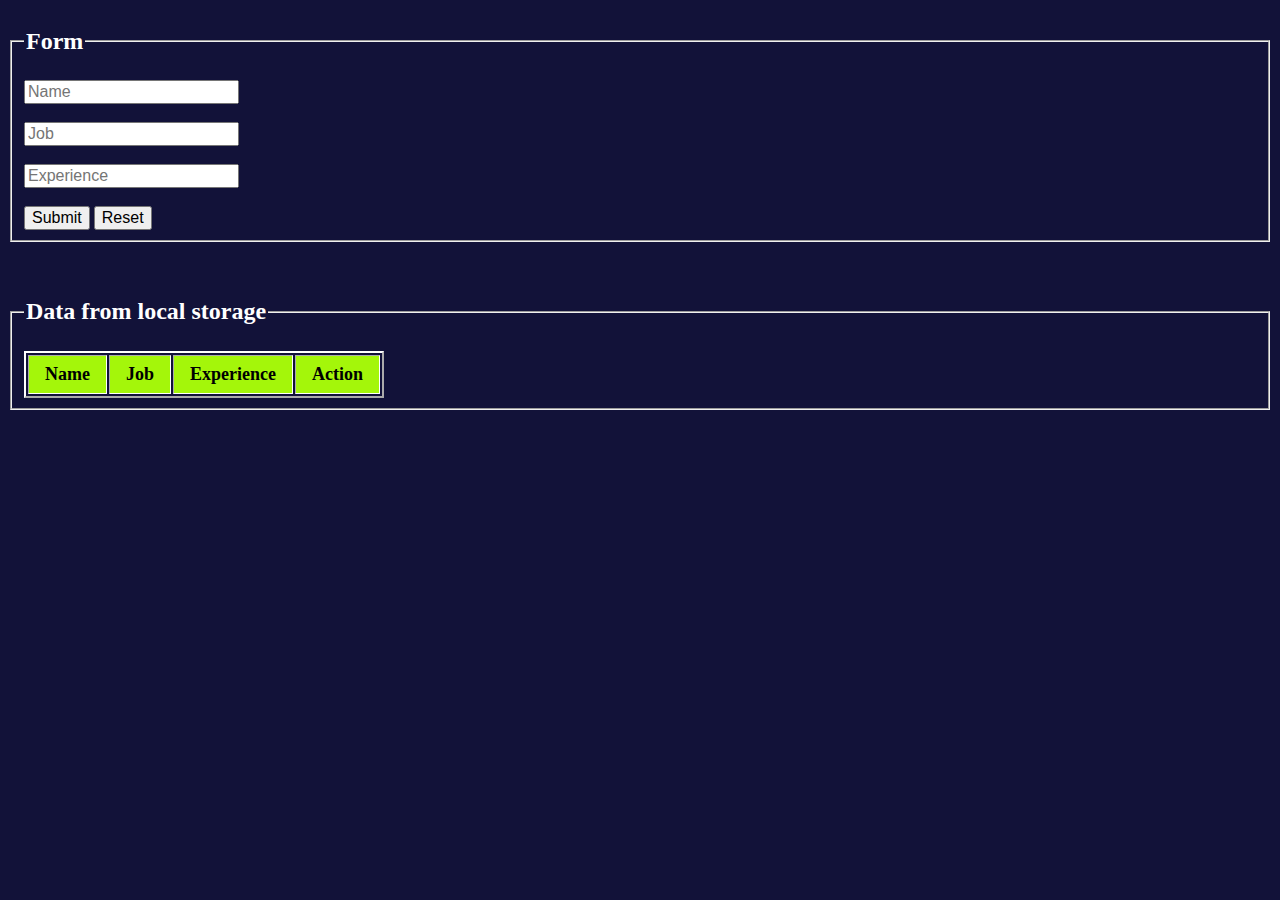
<file: CRUD/index.html>
<!DOCTYPE html>
<html lang="en">
<head>
    <meta charset="UTF-8">
    <meta http-equiv="X-UA-Compatible" content="IE=edge">
    <meta name="viewport" content="width=device-width, initial-scale=1.0">
    <title>CRUD</title>
    <link rel="stylesheet" href="style.css">
</head>
<body>
<fieldset>
   <legend> <h2>Form</h2>
   </legend>
   <form id="form">
   <input type="text" id="name" placeholder="Name" name="name"><br><br>
   <input type="text" id="job" placeholder="Job" name="job"><br><br>
   <input type="text" id="exp" placeholder="Experience" name="Experience"><br><br>
   <input type="button" value="Submit" id="btn" onclick="Submit() ">
   <input type="reset" value="Reset">   
</form>
</fieldset>
<br>
<div id="msg"></div>
<br>
<fieldset>
    <legend> <h2>Data from local storage</h2>
    </legend>
    <table border="2" id="table">
     <tr>
        <td class="col">Name</td>
        <td class="col">Job</td>
        <td class="col">Experience</td>
        <td class="col">Action</td>
     </tr>
    </table>
</fieldset> 
</body>
<script src="script.js"></script>
</html>
</file>
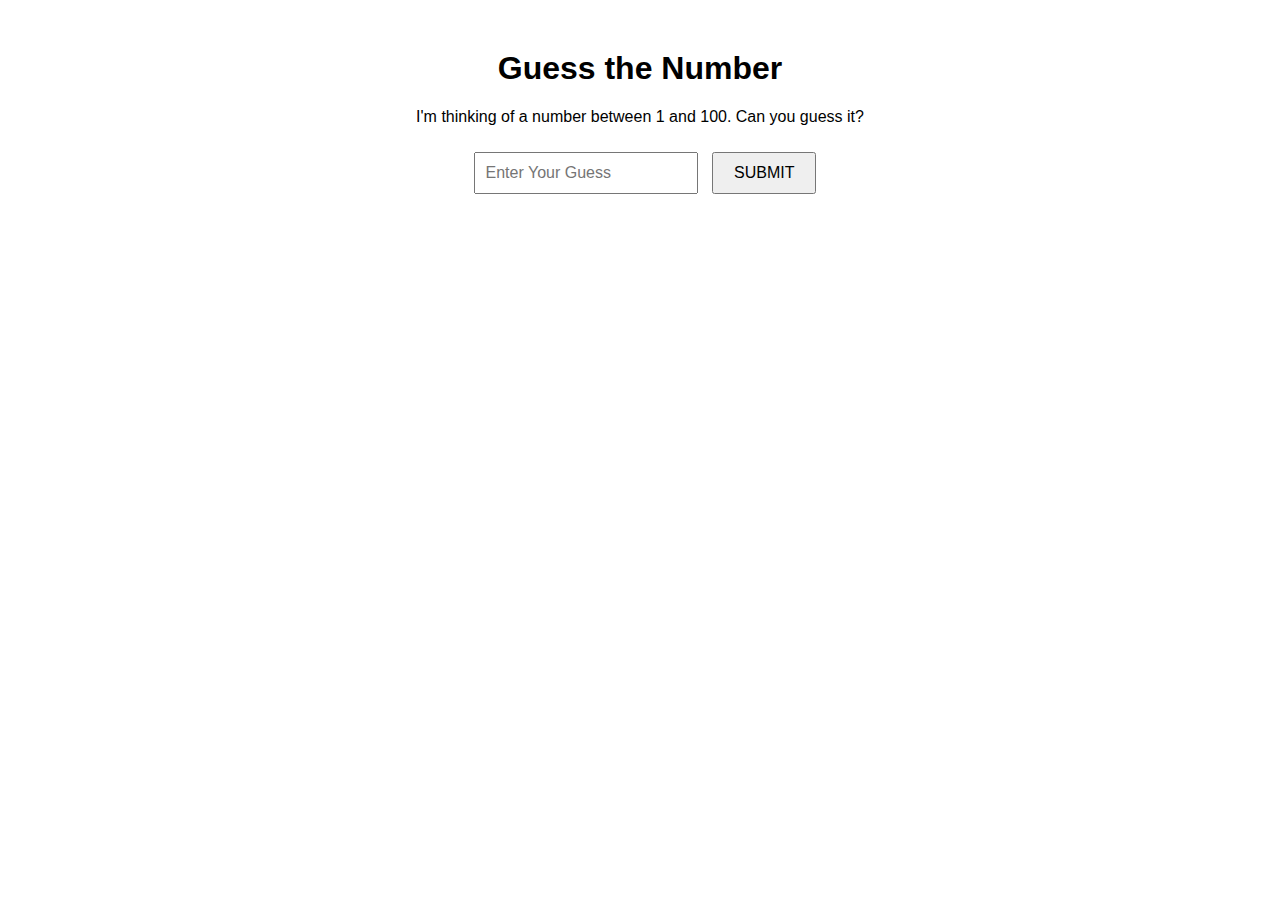
<file: GuessTheNumber/index.html>
<!DOCTYPE html>
<html lang="en">
  <head>
    <meta charset="UTF-8" />
    <meta name="viewport" content="width=device-width, initial-scale=1.0" />
    <title>GuessTheNumber</title>
    <link rel="stylesheet" href="style.css" />
    <script src="script.js" defer></script>
  </head>
  <body>
    <h1>Guess the Number</h1>
    <p>I'm thinking of a number between 1 and 100. Can you guess it?</p>
    <div>
      <input type="number" placeholder="Enter Your Guess" id="guessInput" />
      <button type="submit" id="guessButton">SUBMIT</button>
    </div>
    <p id="message"></p>
  </body>
</html>
</file>
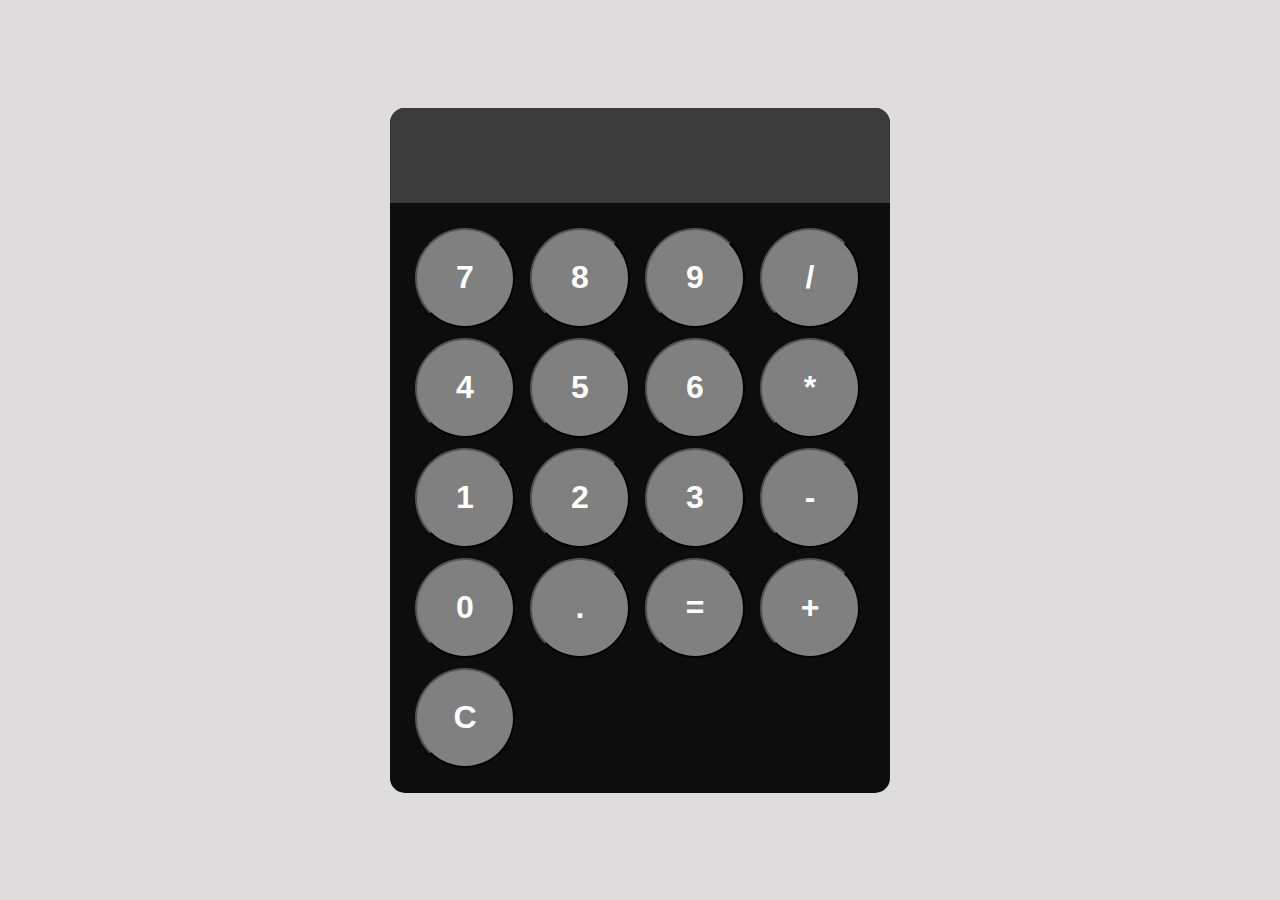
<file: Keypad Calculator/index.html>
<!DOCTYPE html>
<html lang="en">
  <head>
    <meta charset="UTF-8" />
    <meta name="viewport" content="width=device-width, initial-scale=1.0" />
    <title>Keypad Calculator</title>
    <link rel="stylesheet" href="style.css" />
    <script src="script.js" defer></script>
  </head>
  <body>
    <div id="calculator">
      <input id="display" readonly />
      <div id="keys">
        <button onclick="appendValue('7')">7</button>
        <button onclick="appendValue('8')">8</button>
        <button onclick="appendValue('9')">9</button>
        <button onclick="appendValue('/')">/</button>
        <button onclick="appendValue('4')">4</button>
        <button onclick="appendValue('5')">5</button>
        <button onclick="appendValue('6')">6</button>
        <button onclick="appendValue('*')">*</button>
        <button onclick="appendValue('1')">1</button>
        <button onclick="appendValue('2')">2</button>
        <button onclick="appendValue('3')">3</button>
        <button onclick="appendValue('-')">-</button>
        <button onclick="appendValue('0')">0</button>
        <button onclick="appendValue('.')">.</button>
        <button onclick="calculate()" class="btn-equal">=</button>
        <button onclick="appendValue('+')">+</button>
        <button onclick="clearDisplay()" class="btn-clear">C</button>
      </div>
    </div>
  </body>
</html>
</file>
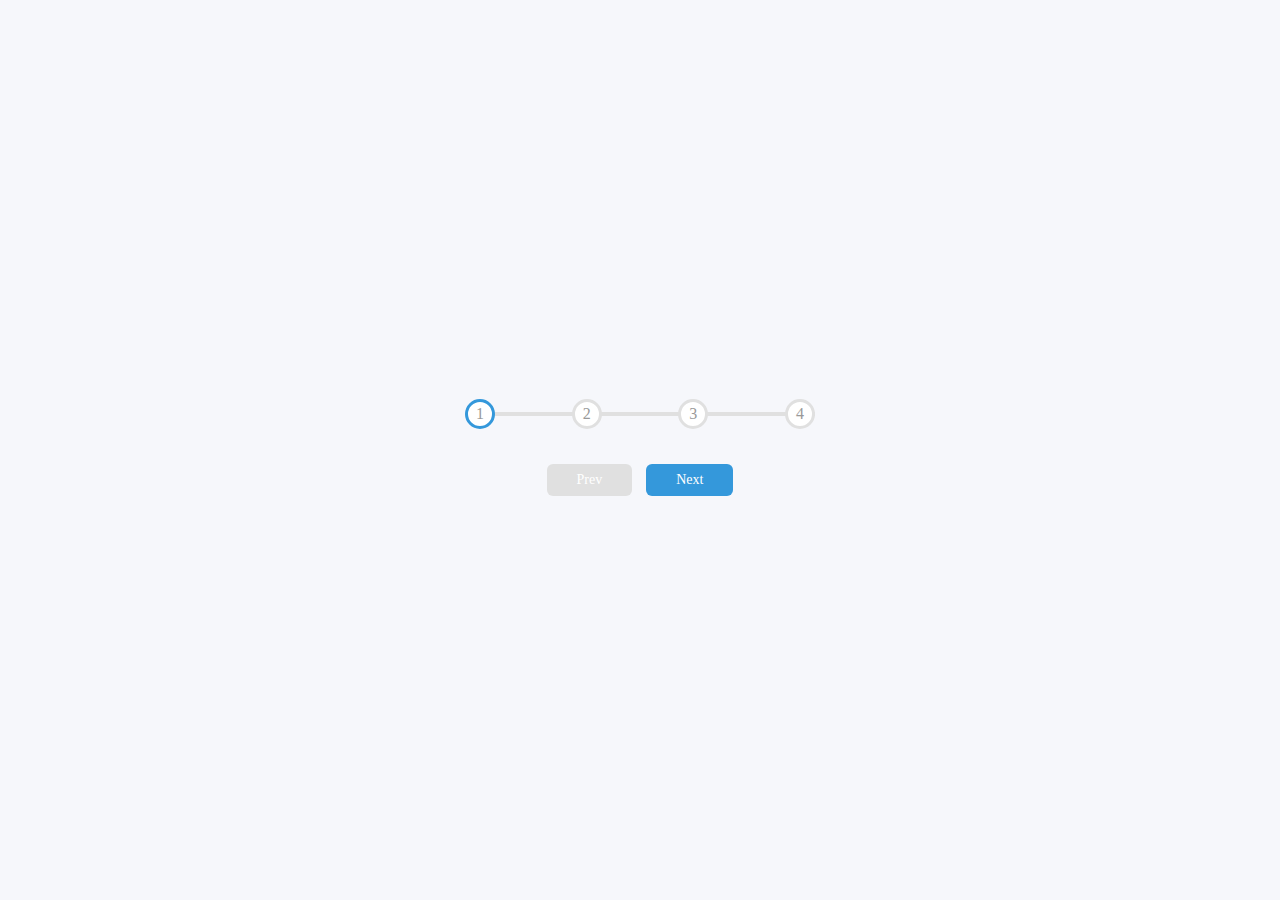
<file: progress-steps/index.html>
<!DOCTYPE html>
<html lang="en">
  <head>
    <meta charset="UTF-8" />
    <meta http-equiv="X-UA-Compatible" content="IE=edge" />
    <meta name="viewport" content="width=device-width, initial-scale=1.0" />
    <link rel="stylesheet" href="style.css" />
    <title>Progress Steps</title>
  </head>
  <body>
    <div class="container">
      <div class="progress-container">
        <div class="progress" id="progress"></div>
        <div class="circle active">1</div>
        <div class="circle">2</div>
        <div class="circle">3</div>
        <div class="circle">4</div>
      </div>
      <button class="btn" id="prev" disabled>Prev</button>
      <button class="btn" id="next">Next</button>
    </div>
    <script src="script.js"></script>
  </body>
</html>
</file>
<file: CRUD/style.css>
body{
    background-color: rgb(18,18,57);
    color:white
}
table{
    border-color: white;
}
td{
    padding: 8px 16px;
}
.col{
    font-weight: bold;
    font-size: 18px;
    background-color: rgb(164,246,10);
}
tr{
    background-color: rgb(165,233,255);
    color: black;
    text-align: center;
}
input{
    font-size: 16px;
}
</file>
<file: GuessTheNumber/style.css>
body {
  font-family: Arial, Helvetica, sans-serif;
  text-align: center;
  margin-top: 50px;
}
input {
  font-size: 1em;
  padding: 10px;
  margin: 10px;
  width: 200px;
}
button {
  font-size: 1em;
  padding: 10px 20px;
  cursor: pointer;
}
#message {
  margin-top: 20px;
  font-size: 1.2em;
  color: blue;
}
</file>
<file: Keypad Calculator/style.css>
body {
  margin: 0;
  display: flex;
  justify-content: center;
  align-items: center;
  height: 100vh;
  background-color: #dedcdc;
}

#keys {
  display: grid;
  grid-template-columns: repeat(4, 1fr);
  gap: 10px;
  padding: 25px;
}
#calculator {
  font-family: Arial, Helvetica, sans-serif;
  background-color: #0e0d0d;
  border-radius: 15px;
  max-width: 500px;
  overflow: hidden;
}
#display {
  width: 100%;
  padding: 20px;
  font-size: 3rem;
  text-align: left;
  border: none;
  background-color: #3c3b3b;
  color: white;
}

button {
  height: 100px;
  width: 100px;
  border-radius: 50px;
  font-size: 2rem;
  color: white;
  background-color: #808080;
  font-weight: bold;
  cursor: pointer;
}
button:hover {
  background-color: #9a9999;
}
button:active {
  background-color: #b6b4b4;
}
</file>
<file: progress-steps/style.css>
@import url("https://fonts.googleapis.com/css?family=Muli&display=swap");

:root {
  --line-border-fill: #3498db;
  --line-border-empty: #e0e0e0;
}

* {
  box-sizing: border-box;
}

body {
  background-color: #f6f7fb;
  font-family: "Muli" sans-serif;
  display: flex;
  align-items: center;
  justify-content: center;
  height: 100vh;
  overflow: hidden;
  margin: 0;
}

.container {
  text-align: center;
}

.progress-container {
  display: flex;
  justify-content: space-between;
  position: relative;
  margin-bottom: 30px;
  max-width: 100%;
  width: 350px;
}
.progress-container::before {
  content: '';
  background-color: var(--line-border-empty);
  position: absolute;
  top: 50%;
  left: 0;
  transform: translateY(-50%);
  height: 4px;
  width: 100%;
  z-index: -1;
}

.progress {
  background-color: var(--line-border-fill);
  position: absolute;
  top: 50%;
  left: 0;
  transform: translateY(-50%);
  height: 4px;
  width: 0%;
  z-index: -1;
  transition: 0.4s ease;
}

.circle {
  background-color: #fff;
  color: #999;
  border-radius: 50%;
  height: 30px;
  width: 30px;
  display: flex;
  align-items: center;
  justify-content: center;
  border: 3px solid var(--line-border-empty);
  transition: 0.4s ease;
}

.circle.active {
  border-color: var(--line-border-fill);
}

.btn {
  background-color: var(--line-border-fill);
  color: #fff;
  border: 0;
  border-radius: 6px;
  cursor: pointer;
  font-family: inherit;
  padding: 8px 30px;
  margin: 5px;
  font-size: 14px;
}

.btn:active {
  transform: scale(0.98);
}

.btn:focus {
  outline: 0;
}

.btn:disabled {
  background-color: var(--line-border-empty);
  cursor: not-allowed;
}
</file>
